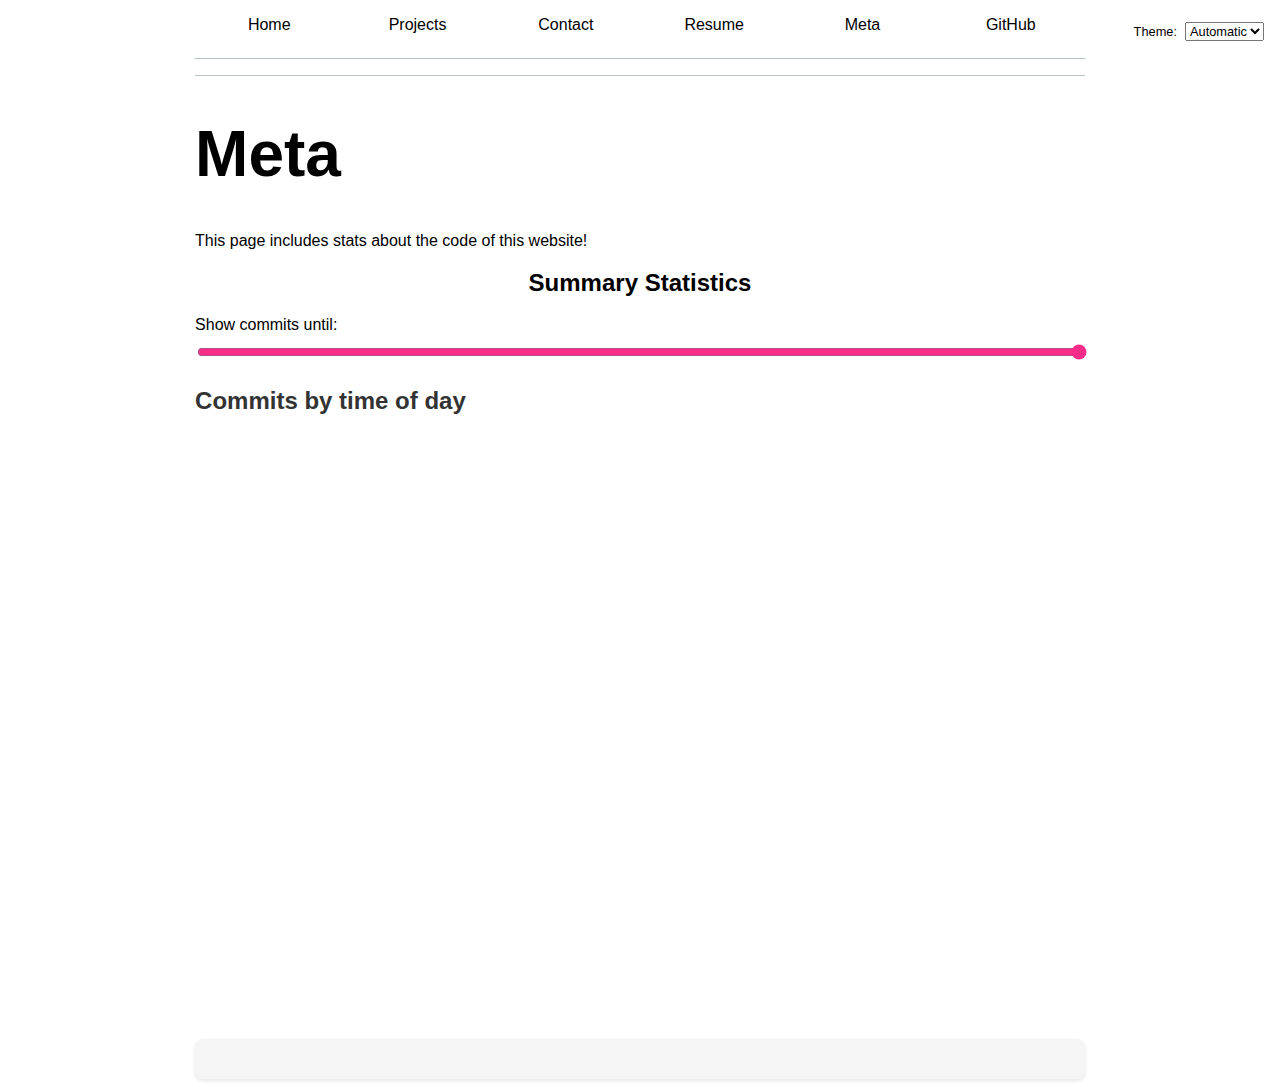
<file: meta/index.html>
<!DOCTYPE html>
<html lang="en">
<head>
    <meta charset="UTF-8">
    <meta name="viewport" content="width=device-width, initial-scale=1.0">
    <title>Meta</title>
    <link rel="stylesheet" href="../style.css">
    <script src="https://d3js.org/d3.v7.min.js"></script>
</head>
<body>
    <nav>
    </nav>
    <h1>Meta</h1>
    <p>This page includes stats about the code of this website!</p>
    <h2>Summary Statistics</h2>
    <div id="stats"></div>

    <dl id="commit-tooltip" class="info tooltip">
        <dt>Commit</dt>
        <dd>
          <a href="" id="commit-link" target="_blank"></a>
        </dd>
      
        <dt>Date</dt>
        <dd id="commit-date"></dd>
      
        <!-- Add: Time, author, lines edited -->
        <dt>Time</dt>
        <dd id="commit-time"></dd>
      
        <dt>Author</dt>
        <dd id="commit-author"></dd>
      
        <dt>Lines Edited</dt>
        <dd id="commit-lines"></dd>

    </dl>
    
    <div id="filter-ui">
        <label for="commit-slider">Show commits until:</label>
        <input type="range" id="commit-slider" min="0" max="100" value="100">
        <time id="selectedTime"></time>
    </div>
    


    <h3>Commits by time of day</h3>
    <div id="chart">        
    </div>
    <p id="selection-count"></p>
    <dl id="language-breakdown" class="stats"></dl>
    <script src="../global.js" type="module"></script>
    <script src="main.js" type="module"></script>
</body>
</html>
</file>
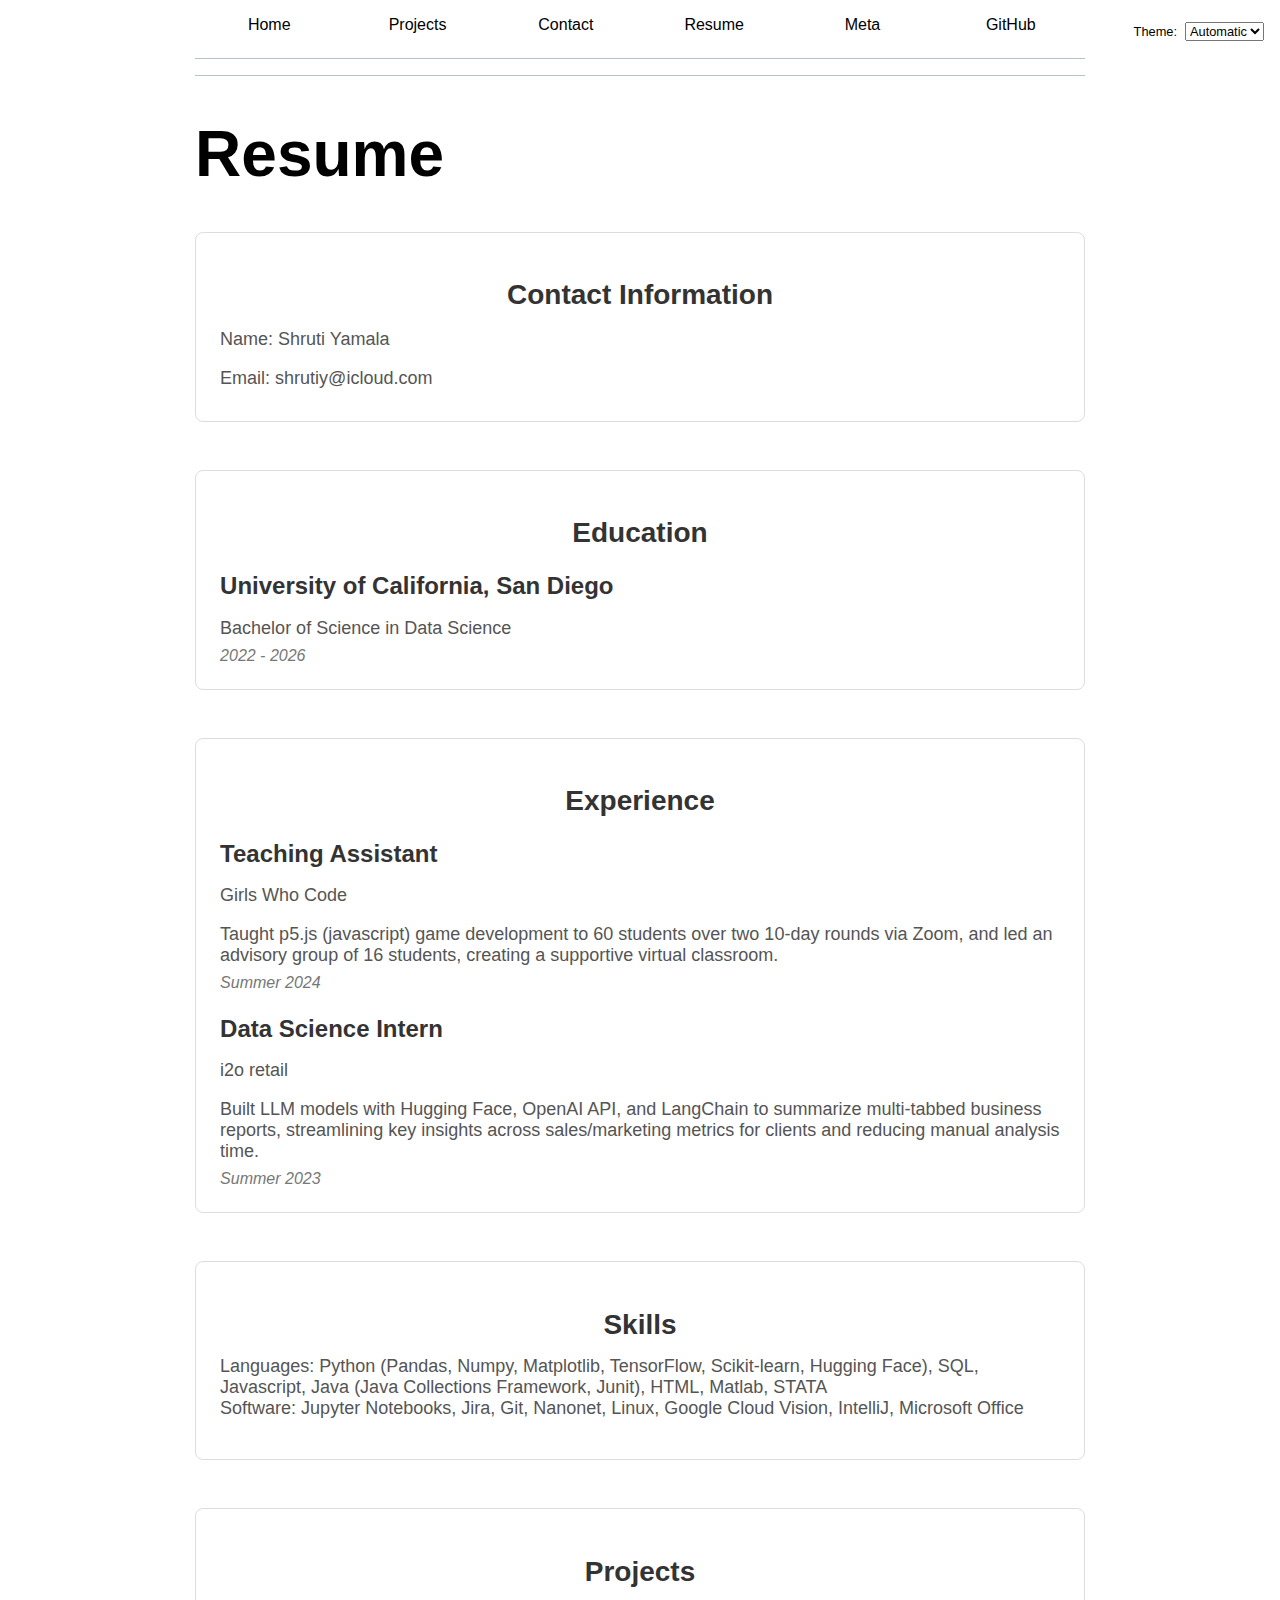
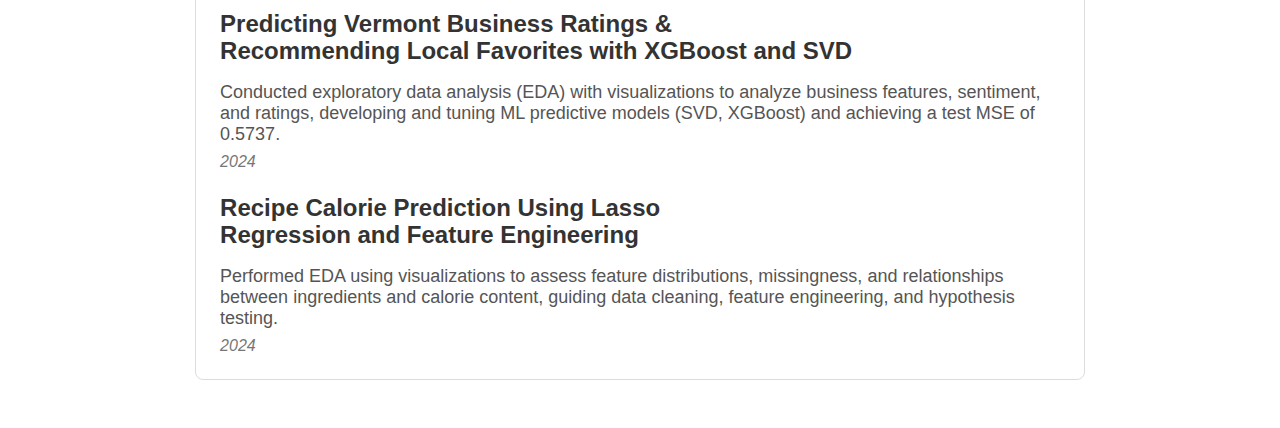
<file: resume/index.html>
<!DOCTYPE html>
<html lang="en">
<head>
    <meta charset="UTF-8">
    <meta name="viewport" content="width=device-width, initial-scale=1.0">
    <title>Resume</title>
    <link rel="stylesheet" href="../style.css">
</head>
<body>
    <nav>

    </nav>
    <h1>Resume</h1>
    <section>
        <header>
            <h2>Contact Information</h2>
        </header>
        <p>Name: Shruti Yamala</p>
        <p>Email: shrutiy@icloud.com</p>
    </section>

    <section>
        <header>
            <h2>Education</h2>
        </header>
        <article>
            <h3>University of California, San Diego</h3>
            <p>Bachelor of Science in Data Science</p>
            <time>2022 - 2026</time>
        </article>
    </section>

    <section>
        <header>
            <h2>Experience</h2>
        </header>
        <article>
            <h3>Teaching Assistant</h3>
            <p>Girls Who Code</p>
            <p>Taught p5.js (javascript) game development to 60 students over two 10-day rounds via Zoom, and led an advisory group of 16 students, creating a supportive virtual classroom.</p>
            <time>Summer 2024</time>
        </article>
        <article>
            <h3>Data Science Intern</h3>
            <p>i2o retail</p>
            <p>Built LLM models with Hugging Face, OpenAI API, and LangChain to summarize multi-tabbed business reports, streamlining key insights across sales/marketing metrics for clients and reducing manual analysis time.</p>
            <time>Summer 2023</time>
        </article>
    </section>

    <section>
        <header>
            <h2>Skills</h2>
        </header>
        <ul>
            <li>Languages: Python (Pandas, Numpy, Matplotlib, TensorFlow, Scikit-learn, Hugging Face),  SQL, Javascript, Java (Java Collections Framework, Junit), HTML, Matlab, STATA</li>
            <li>Software: Jupyter Notebooks, Jira, Git, Nanonet, Linux, Google Cloud Vision, IntelliJ, Microsoft Office</li>
        </ul>
    </section>

    <section>
        <header>
            <h2>Projects</h2>
        </header>
        <article>
            <h3>Predicting Vermont Business Ratings & Recommending Local Favorites with XGBoost and SVD</h3>
            <p>Conducted exploratory data analysis (EDA) with visualizations to analyze business features, sentiment, and ratings, developing and tuning ML predictive models (SVD, XGBoost) and achieving a test MSE of 0.5737.</p>
            <time>2024</time>
        </article>
        <article>
            <h3>Recipe Calorie Prediction Using Lasso Regression and Feature Engineering</h3>
            <p>Performed EDA using visualizations to assess feature distributions, missingness, and relationships between ingredients and calorie content, guiding data cleaning, feature engineering, and hypothesis testing.</p>
            <time>2024</time>
        </article>
    </section>  
    <script src="../global.js" type="module"></script>
</body>
</html>
</file>
<file: style.css>
body {
    font-family: 'Arial', sans-serif; 
    max-width: 100ch;  
    margin-inline: auto;  
    padding: 0 1rem; 
  }

:root {
    /*--color-accent: oklch(65% 60% 0); */
    /*color-scheme: light dark;*/
    --color-accent: oklch(65% 60% 0); 
    --border-color: oklch(50% 10% 200 / 40%); 
    --hover-bg: color-mix(in oklch, var(--color-accent), canvas 85%); 
    color-scheme: light dark; 
  }
  
/* Position the switcher in the top-right corner */
.color-scheme {
    position: absolute; 
    top: 1rem; 
    right: 1rem; 
    font-size: 80%; 
    font-family: inherit; 
    display: flex;
    align-items: center; 
    gap: 0.5rem;
  }

html {
    accent-color: var(--color-accent);  
    }

body {

    color: canvastext;
    background-color: canvas;
}



nav {
    display: flex;                  
    margin-bottom: 1rem;       
    border-bottom: 1px solid var(--border-color); 
  }

nav a {
    flex: 1;
    text-decoration: none;         
    color: inherit;                 
    text-align: center;              
    padding: 0.5em;             
    margin-bottom: 1em;              
}
  
 
 nav a.current {
    font-weight: bold;  
    color: #0073e6;  
    border-bottom: 0.4em solid hsl(0 0% 60%);  
    padding-bottom: 0.2em;           
  }


nav a:hover {
    border-bottom: 0.4em solid var(--color-accent);  
    padding-bottom: 0.2em;
    background-color: var(--hover-bg);  
  }


  
input, textarea, button, select {
    font: inherit; 
    width: 100%
}


label {
    margin-block: 0.5em; 
}


form {
    display: grid;        
    grid-template-columns: auto 1fr; 
    gap: 1em;     
}


label {
    grid-column: 1 / -1;      
    display: grid;        
    grid-template-columns: subgrid;
}


input, textarea, button {
    width: 100%;                
}

.projects {
    display: grid;
    grid-template-columns: repeat(auto-fill, minmax(15em, 1fr));
    gap: 1.5em;
    margin: 2em;
}

.projects article {
    display: grid;         
    grid-template-rows: subgrid; 
    grid-row: span 3;      
    background: #f4f4f4;
    padding: 1em;
    border-radius: 8px;
    gap: 1em;
}

.projects article h2 {
    margin: 0; 
}

.projects article img {
    max-width: 100%;
    height: auto;
    border-radius: 8px;
}

.projects article p {
    font-size: 1em;
    margin: 0;
    line-height: 1.5;
}


h1 {
    font-size: 4em; 
    line-height: 1.1; 
    text-wrap: balance; 
}

h1, h2, h3, h4, h5, h6 {
    line-height: 1.1;
    text-wrap: balance;
}

h2 {
    font-size: 200%;
    margin-bottom: 0.5em;
}

/* Styling for the sections in the Resume */
section {
    margin-bottom: 3rem; 
    padding: 1.5rem; 
    border: 1px solid #ddd; 
    border-radius: 8px; 
    background-color: #fff; 
}

section header h2 {
    font-size: 1.75rem;
    color: #333;
    margin-bottom: 0.5rem;
}

section p {
    font-size: 1.125rem;
    margin-bottom: 0.5rem;
    color: #555;
}

section ul {
    list-style-type: none;
    padding: 0;
}

section ul li {
    font-size: 1.125rem;
    color: #555;
}

h3 {
    font-size: 1.5rem;
    margin-bottom: 0.5rem;
}

h3,
time {
    color: #333;
}

time {
    font-style: italic;
    color: #777;
}

/* Style for Profile Stats section */
#profile-stats {
    margin-top: 15px;
    padding: 10px;
    background: #f9f9f9;  /* Light background to differentiate */
    border-radius: 8px; /* Rounded corners */
    box-shadow: 2px 2px 10px rgba(0, 0, 0, 0.1); /* Subtle shadow */
}

/* Grid layout for profile stats */
.profile-grid {
    display: grid;
    grid-template-columns: repeat(4, 1fr); /* 4 equal-sized columns */
    gap: 10px; /* Space between grid items */
    text-align: center;
    padding: 10px;
}

/* Style for labels (dt) */
.profile-grid dt {
    font-weight: bold;
    grid-row: 1; /* Places <dt> items in the first row */
    color: #333;
}

/* Style for values (dd) */
.profile-grid dd {
    grid-row: 2; /* Places <dd> items in the second row */
    margin: 0;
    color: #555;
}

/* Styling links in stats */
.profile-grid a {
    color: #007bff;
    text-decoration: none;
}

.profile-grid a:hover {
    text-decoration: underline;
}

/* Container for the pie chart and legend */
.container {
    display: flex; /* Layout the pie chart and legend side by side */
    align-items: flex-start; /* Align items to the top */
    gap: 2em; /* Space between pie chart and legend */
    margin: 2em 0; /* Add margin to the container for spacing */
  }
  
  /* SVG (pie chart) styling */
  .projects svg {
    width: 200px; /* Set the width of the pie chart */
    height: 200px; /* Set the height of the pie chart */
  }
  
  /* Legend styling */
  .legend {
    display: grid;
    grid-template-columns: repeat(auto-fill, minmax(9em, 1fr)); /* Auto-fill grid with a minimum size of 9em per item */
    gap: 1em; /* Space between legend items */
    padding: 1em; /* Padding inside the legend */
    border: 1px solid #ddd; /* Border around the legend */
    margin-top: 1em; /* Space between the pie chart and the legend */
    flex: 1; /* Let the legend occupy the remaining width */
  }
  
  /* Style each <li> in the legend */
  .legend-item {
    display: flex;
    align-items: center; /* Vertically center the content */
    gap: 0.5em; /* Space between the swatch and the text */
    padding: 0.5em; /* Padding inside each legend item */
  }
  
  /* Style the swatch (the colored circle) */
  .legend .swatch {
    display: inline-block;
    width: 1em;
    height: 1em;
    background-color: var(--color); /* Use the color set via D3 */
    border-radius: 50%; /* Make the swatch a circle */
  }

  /* Add transition for smooth opacity change */
path {
    transition: opacity 300ms;  /* Smooth transition for opacity */
  }
  
/* Apply hover effect: when a path is hovered, fade other paths */
svg:has(path:hover) path:not(:hover) {
    opacity: 0.5;  /* Fade all other paths */
}
  
/* Apply transition for smooth hover effect */
path {
    transition: opacity 300ms;
    cursor: pointer;  /* Indicate that the wedge is clickable */
  }
  
 /*
  .selected {
    --color: oklch(60% 45% 0) !important;  /* A distinct color for selected wedge */
 /* }*/
  .selected {
    fill: hotpink !important;  /* Apply hot pink color to the selected wedge */
  }
  
  
  /* Apply the selected style to the legend item */
  .legend-item.selected {
    font-weight: bold;  /* Make the selected legend item bold */
    color: var(--color);  /* Match the color of the selected wedge */
 }
/* Overall stats container */
.stats {
    display: grid;
    grid-template-columns: repeat(4, 1fr); /* Create 4 columns for the stats */
    gap: 30px; /* Add spacing between stats */
    margin-top: 20px;
    font-family: Arial, sans-serif;
    background-color: #f5f5f5;
    padding: 20px;
    border-radius: 8px;
    box-shadow: 0 2px 4px rgba(0, 0, 0, 0.1);
    max-width: 1200px; /* Add a max-width for better alignment */
    margin: 0 auto; /* Center the container */
  }
  
  /* Label for the stats (e.g., "COMMITS") */
  .stats dt {
    font-weight: bold;
    color: #333;
    text-align: center;
    font-size: 16px;
    margin-bottom: 10px;
    font-family: 'Arial', sans-serif;
  }
  
  /* Value of the stat (e.g., "59") */
  .stats dd {
    font-size: 24px;
    font-weight: bold;
    text-align: center;
    color: #000;
    margin: 0;
  }
  
  /* Title for the section */
  h2 {
    font-size: 24px;
    font-weight: bold;
    margin-bottom: 20px;
    text-align: center;
  }
  
  /* Additional optional style to add some spacing and visual distinction between the stats */
  .stats abbr {
    text-decoration: underline dotted;
  }
  
  /* Add hover effect to make the stat labels interactive */
  .stats dt:hover {
    color: #007bff;
    cursor: pointer;
  }

  #chart {
    width: 1000px; /* Allow it to stretch to available space */
    max-width: 1000px; /* Match the width in JS */
    height: 600px;
    display: flex;
    justify-content: center;
    align-items: center;
}


  /*
  #chart {
    min-width: 1000px;
    min-height: 700px;
}*/
/*
  svg {
    display: block; /* Ensures no extra space around the SVG */
   /* margin: 0 auto; /* Centers the SVG within its container */
  /*}*/

  .gridlines line {
    stroke: lightgray; /* Light gray color for subtle visibility */
    stroke-opacity: 0.5; /* Reduce opacity to make it less dominant */
    shape-rendering: crispEdges; /* Ensures sharp, clean lines */
}

.gridlines path {
    stroke: none; /* Remove the main axis line */
}
/*
.tooltip {
  position: fixed;
  top: 1em;
  left: 1em;
  display: block;
}*/

.tooltip {
  position: absolute;
  background: rgba(255, 255, 255, 0.9);
  box-shadow: 2px 2px 10px rgba(0, 0, 0, 0.2);
  border-radius: 5px;
  padding: 10px;
  visibility: hidden;
  transition: opacity 0.3s ease-in-out;
}


dl.info {
  display: grid;
  grid-template-columns: auto 1fr; /* First column for labels, second for values */
  gap: 0.5em 1em; /* Space between rows and columns */
  padding: 0.5em;
  font-size: 0.9rem;
}

dl.info dt {
  font-weight: bold;
  color: #666; /* Labels less prominent */
  text-align: right;
}

dl.info dd {
  margin: 0;
  font-weight: normal;
  color: #333; /* Values more prominent */
}


circle {
  transition: 200ms;
  transform-origin: center;
  transform-box: fill-box;
}



circle:hover {
  transform: scale(1.5);
}

@keyframes marching-ants {
  to {
    stroke-dashoffset: -8; /* 5 + 3 */
  }
}

.selection {
  fill-opacity: 0.1;
  stroke: black;
  stroke-opacity: 0.7;
  stroke-dasharray: 5 3;
  animation: marching-ants 2s linear infinite;
}

circle.selected {
  fill: #ff6b6b;
}
</file>
